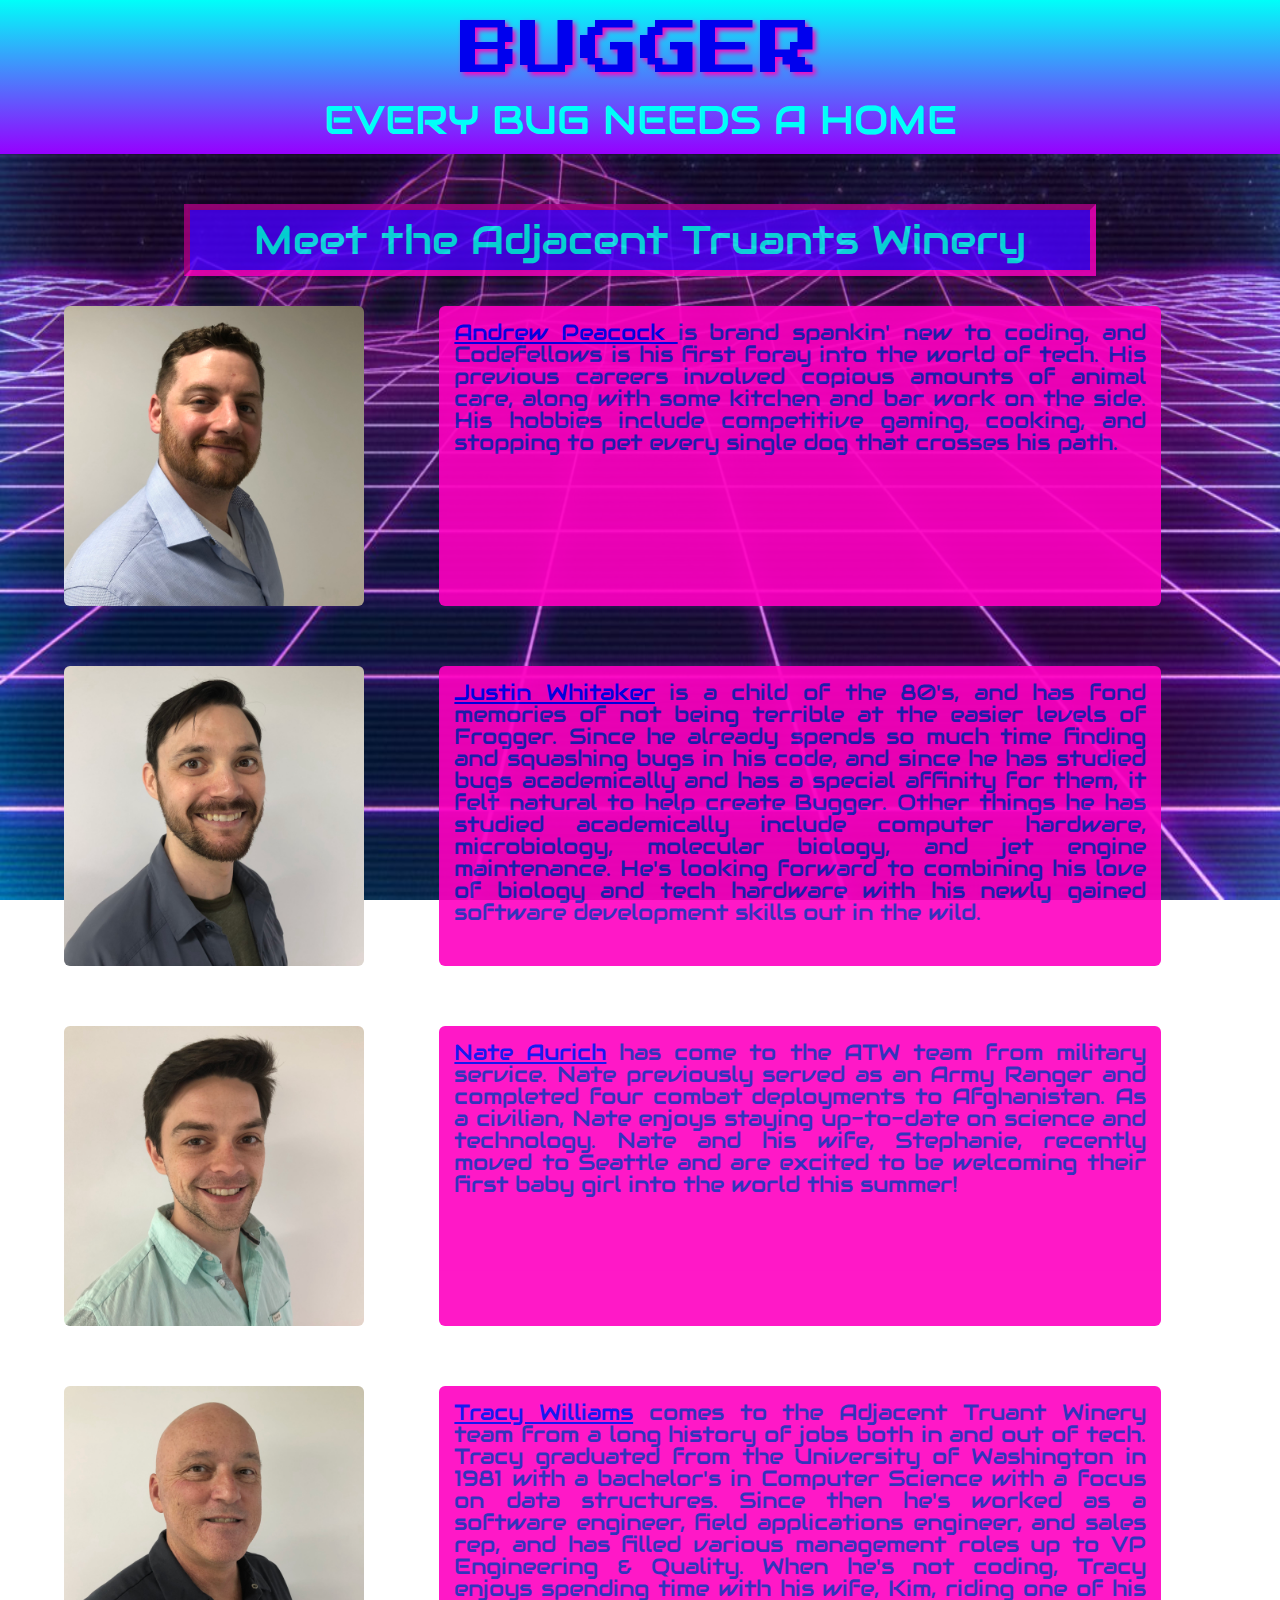
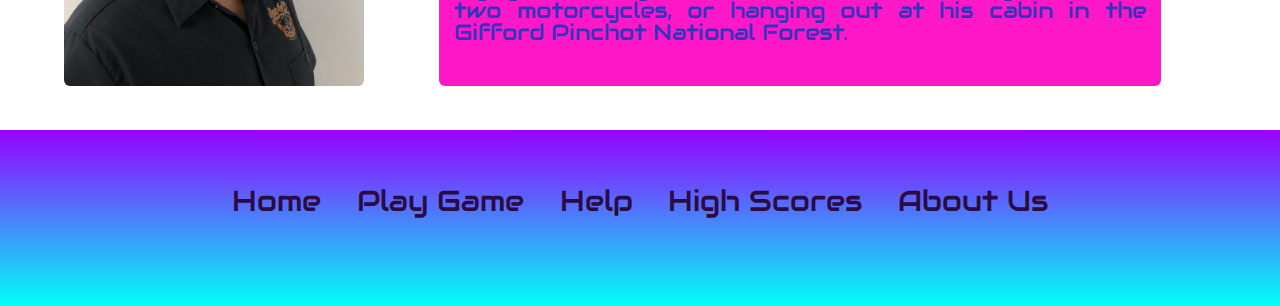
<file: about.html>
<!DOCTYPE html>
<html lang="en">

<head>
  <meta charset="UTF-8">
  <meta name="viewport" content="width=device-width, initial-scale=1.0">
  <meta http-equiv="X-UA-Compatible" content="ie=edge">
  <link href="https://fonts.googleapis.com/css?family=Audiowide|Press+Start+2P" rel="stylesheet">
  <link rel="stylesheet" href="css/reset.css">
  <link rel="stylesheet" href="css/style.css">
  <link rel="apple-touch-icon" sizes="57x57" href="assets/apple-icon-57x57.png">
  <link rel="apple-touch-icon" sizes="60x60" href="assets/apple-icon-60x60.png">
  <link rel="apple-touch-icon" sizes="72x72" href="assets/apple-icon-72x72.png">
  <link rel="apple-touch-icon" sizes="76x76" href="assets/apple-icon-76x76.png">
  <link rel="apple-touch-icon" sizes="114x114" href="assets/apple-icon-114x114.png">
  <link rel="apple-touch-icon" sizes="120x120" href="assets/apple-icon-120x120.png">
  <link rel="apple-touch-icon" sizes="144x144" href="assets/apple-icon-144x144.png">
  <link rel="apple-touch-icon" sizes="152x152" href="assets/apple-icon-152x152.png">
  <link rel="apple-touch-icon" sizes="180x180" href="assets/apple-icon-180x180.png">
  <link rel="icon" type="image/png" sizes="192x192" href="assets/android-icon-192x192.png">
  <link rel="icon" type="image/png" sizes="32x32" href="assets/favicon-32x32.png">
  <link rel="icon" type="image/png" sizes="96x96" href="assets/favicon-96x96.png">
  <link rel="icon" type="image/png" sizes="16x16" href="assets/favicon-16x16.png">
  <link rel="manifest" href="/manifest.json">
  <meta name="msapplication-TileColor" content="#ffffff">
  <meta name="msapplication-TileImage" content="/ms-icon-144x144.png">
  <meta name="theme-color" content="#ffffff">
  <title>Bugger | About Us</title>
</head>

<body>
  <header>
    <div>
      <a href="index.html">bugger</a>
      <h4>Every Bug Needs a Home</h4>
    </div>
  </header>
  <main>
    <h2>Meet the Adjacent Truants Winery</h2>
    <div class="bio">
      <img src="assets/andrew.jpg" />
      <p>
        <a href="https://www.linkedin.com/in/andrewtpeacock/">Andrew Peacock </a> is brand spankin' new to coding, and Codefellows is his first foray into the world of tech. His
        previous careers involved copious amounts of animal care, along with some kitchen and bar work on the side. His hobbies
        include competitive gaming, cooking, and stopping to pet every single dog that crosses his path.</p>
    </div>
    <div class="bio">
      <img src="assets/justin.jpg" />
      <p>
        <a href="https://www.linkedin.com/in/justin-whitaker/">Justin Whitaker</a> is a child of the 80's, and has fond memories of not being terrible at the easier levels of Frogger.
        Since he already spends so much time finding and squashing bugs in his code, and since he has studied bugs academically
        and has a special affinity for them, it felt natural to help create Bugger. Other things he has studied academically
        include computer hardware, microbiology, molecular biology, and jet engine maintenance. He's looking forward to combining
        his love of biology and tech hardware with his newly gained software development skills out in the wild.
    </div>
    <div class="bio">
      <img src="assets/nate.jpg" />
      <p><a href="https://www.linkedin.com/in/nathan-aurich/">Nate Aurich</a> has come to the ATW team from military service. Nate previously served as an Army Ranger and completed four combat deployments to Afghanistan. As a civilian, Nate enjoys staying up-to-date on science and technology. Nate and his wife, Stephanie, recently moved to Seattle and are excited to be welcoming their first baby girl into the world this summer!</p>
    </div>
    <div class="bio">
      <img src="assets/tracy.jpg" />
      <p>
        <a href="https://www.linkedin.com/in/tracywilliamskirklandwa/">Tracy Williams</a> comes to the Adjacent Truant Winery team from a long history of jobs both in and out of tech.
        Tracy graduated from the University of Washington in 1981 with a bachelor's in Computer Science with a focus on data
        structures. Since then he's worked as a software engineer, field applications engineer, and sales rep, and has filled
        various management roles up to VP Engineering & Quality. When he's not coding, Tracy enjoys spending time with his
        wife, Kim, riding one of his two motorcycles, or hanging out at his cabin in the Gifford Pinchot National Forest.</p>
    </div>
  </main>
  <footer>
    <nav>
      <ul>
        <li>
          <a href="index.html">Home</a>
        </li>
        <li>
          <a href="bugger.html">Play Game</a>
        </li>
        <li>
          <a href="help.html">Help</a>
        </li>
        <li>
          <a href="scores.html">High Scores</a>
        </li>
        <li>
          <a href="about.html">About Us</a>
        </li>
      </ul>
    </nav>
  </footer>
  <script src="js/app.js"></script>
</body>

</html>
</file>
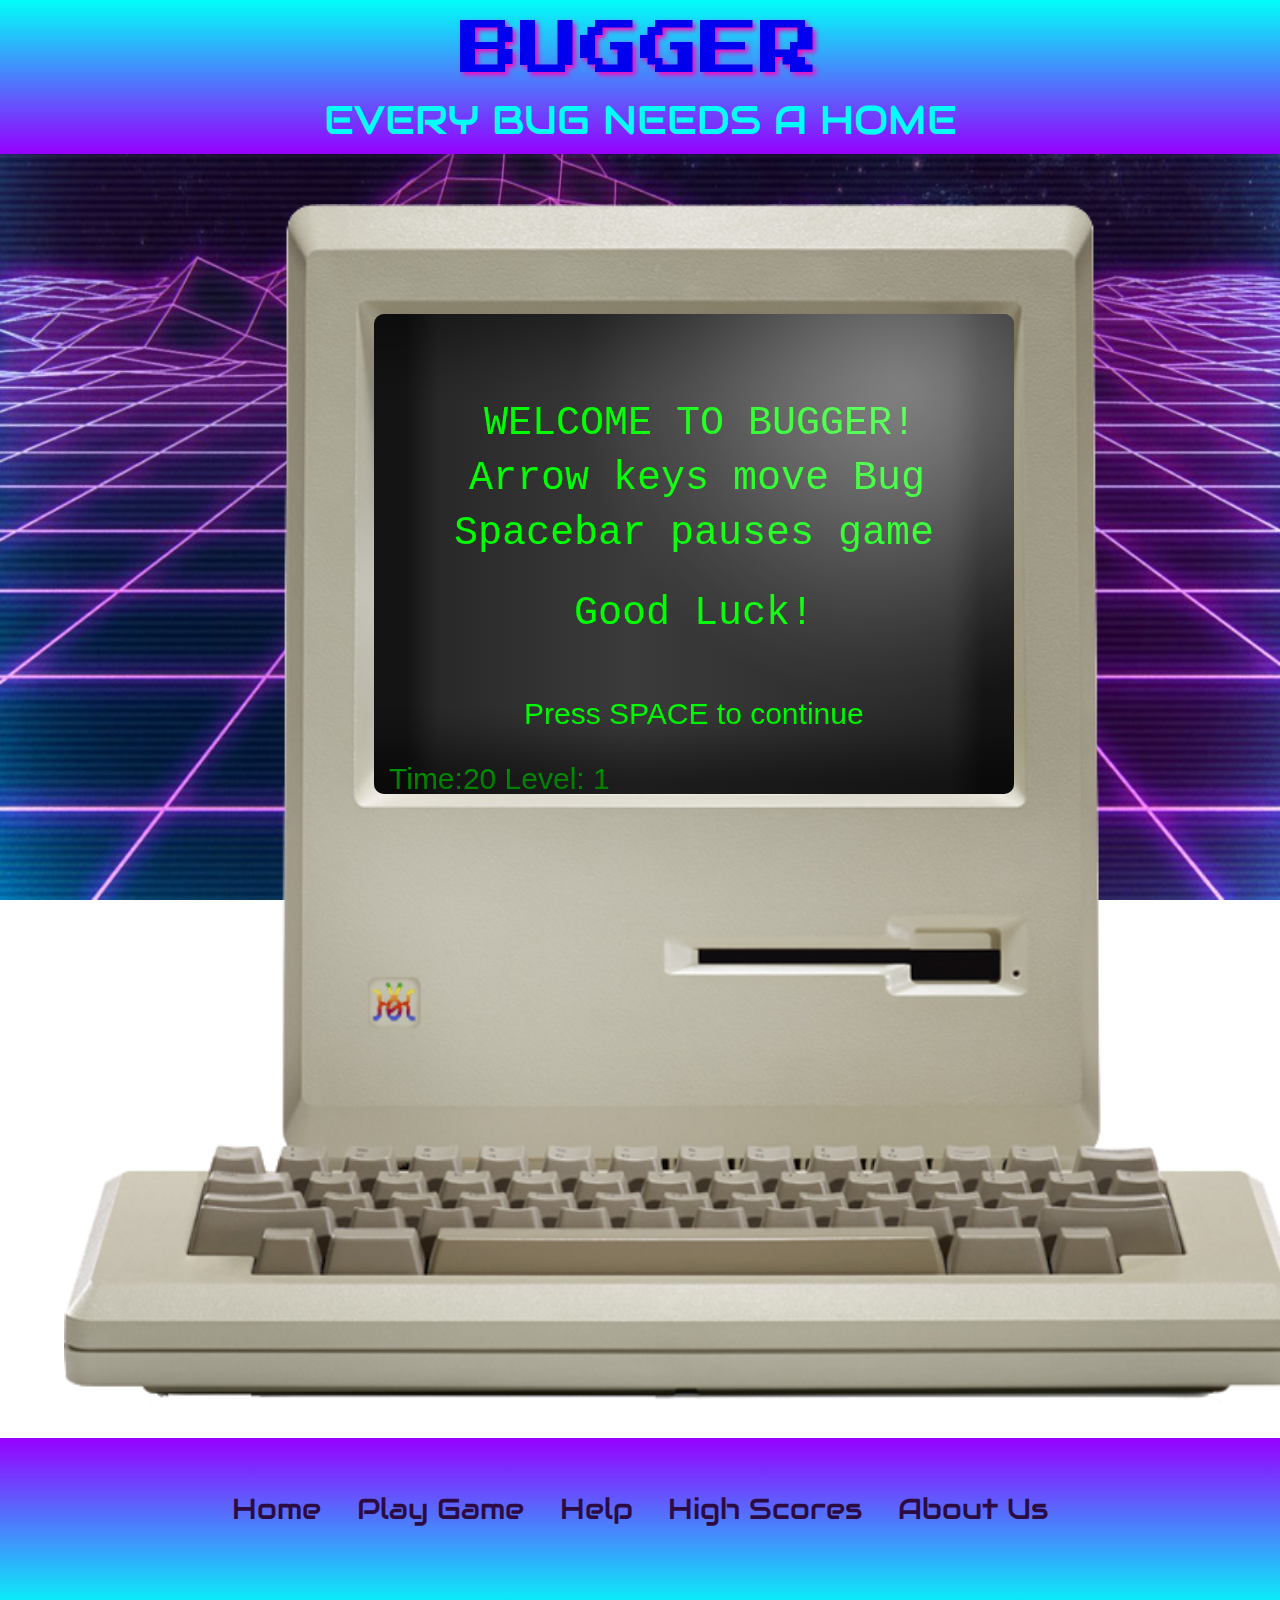
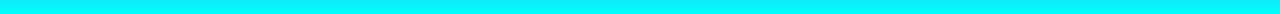
<file: bugger.html>
<!DOCTYPE html>
<html lang="en">

<head>
  <meta charset="UTF-8">
  <meta name="viewport" content="width=device-width, initial-scale=1.0">
  <meta http-equiv="X-UA-Compatible" content="ie=edge">
  <link href="https://fonts.googleapis.com/css?family=Audiowide|Press+Start+2P" rel="stylesheet">
  <link rel="stylesheet" href="css/reset.css">
  <link rel="stylesheet" href="css/style.css">
  <link rel="apple-touch-icon" sizes="57x57" href="assets/apple-icon-57x57.png">
  <link rel="apple-touch-icon" sizes="60x60" href="assets/apple-icon-60x60.png">
  <link rel="apple-touch-icon" sizes="72x72" href="assets/apple-icon-72x72.png">
  <link rel="apple-touch-icon" sizes="76x76" href="assets/apple-icon-76x76.png">
  <link rel="apple-touch-icon" sizes="114x114" href="assets/apple-icon-114x114.png">
  <link rel="apple-touch-icon" sizes="120x120" href="assets/apple-icon-120x120.png">
  <link rel="apple-touch-icon" sizes="144x144" href="assets/apple-icon-144x144.png">
  <link rel="apple-touch-icon" sizes="152x152" href="assets/apple-icon-152x152.png">
  <link rel="apple-touch-icon" sizes="180x180" href="assets/apple-icon-180x180.png">
  <link rel="icon" type="image/png" sizes="192x192" href="assets/android-icon-192x192.png">
  <link rel="icon" type="image/png" sizes="32x32" href="assets/favicon-32x32.png">
  <link rel="icon" type="image/png" sizes="96x96" href="assets/favicon-96x96.png">
  <link rel="icon" type="image/png" sizes="16x16" href="assets/pink-favicon16x16.png">
  <link rel="manifest" href="/manifest.json">
  <meta name="msapplication-TileColor" content="#ffffff">
  <meta name="msapplication-TileImage" content="/ms-icon-144x144.png">
  <meta name="theme-color" content="#ffffff">
  <title>Bugger | Game</title>
</head>
<body>
  <header>
    <div>
      <a href="index.html">bugger</a>
      <h4>Every Bug Needs a Home</h4>
    </div>
  </header>
  <main>
    <div id="container" onload="drawBug()">
      <img id="monitor" src="assets/mac2try2.png"></img>
      <canvas id="myCanvas" width="640" height="480"></canvas>
      <img id="glare" src="assets/glare.png"></img>
    </div>
  </main>
  <footer>
    <nav>
      <ul>
        <li>
          <a href="index.html">Home</a>
        </li>
        <li>
          <a href="bugger.html">Play Game</a>
        </li>
        <li>
          <a href="help.html">Help</a>
        </li>
        <li>
          <a href="scores.html">High Scores</a>
        </li>
        <li>
          <a href="about.html">About Us</a>
        </li>
      </ul>
    </nav>
  </footer>
  <script src="js/app.js"></script>
  <script src="js/game.js"></script>
</body>

</html>
</file>
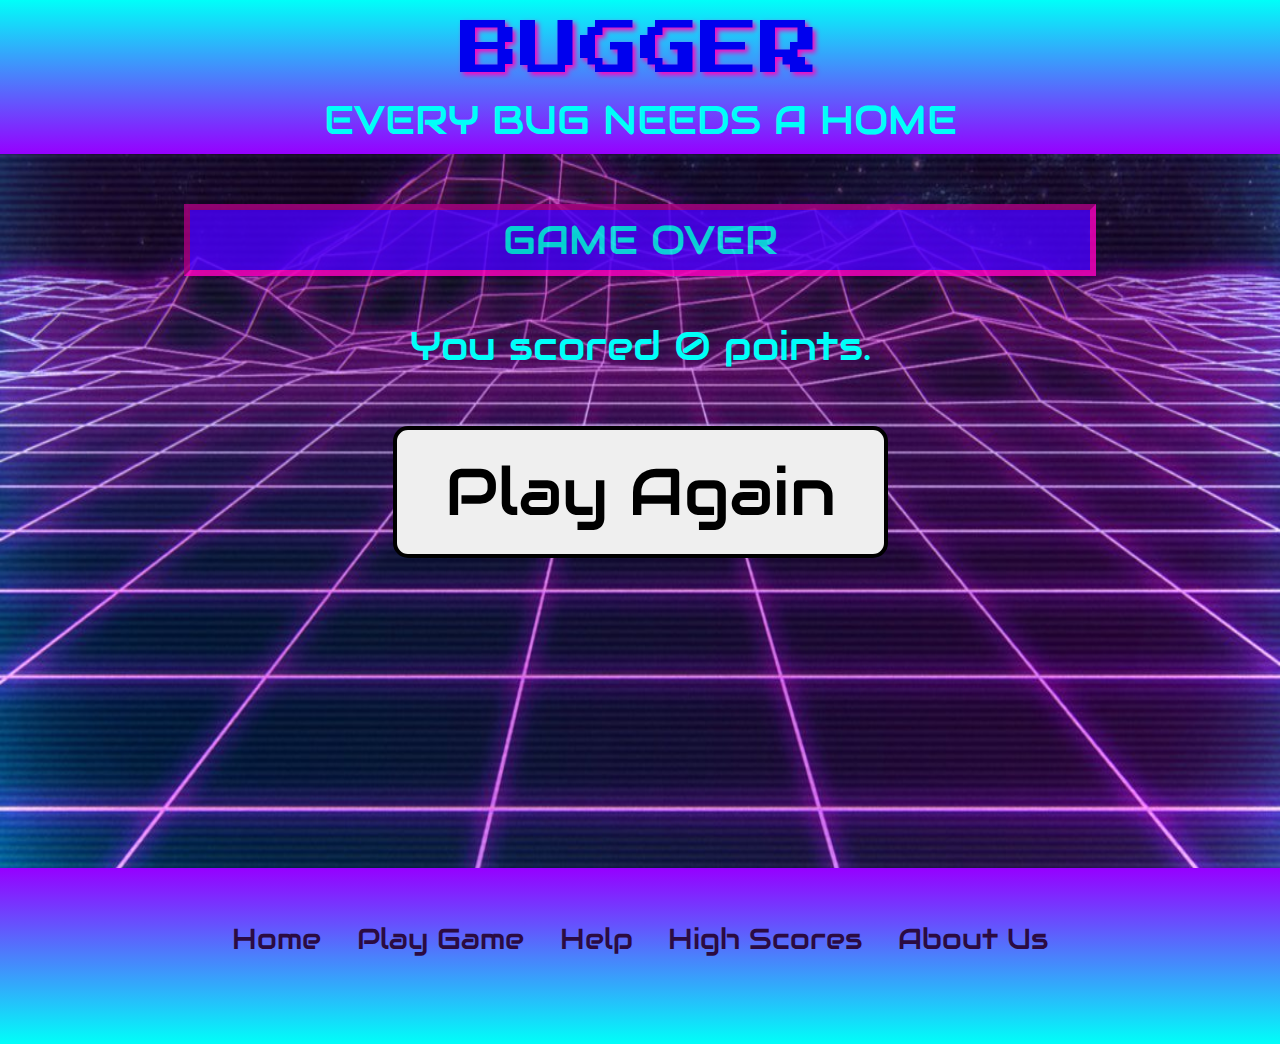
<file: gameover.html>
<!DOCTYPE html>
<html lang="en">

<head>
  <meta charset="UTF-8">
  <meta name="viewport" content="width=device-width, initial-scale=1.0">
  <meta http-equiv="X-UA-Compatible" content="ie=edge">
  <link href="https://fonts.googleapis.com/css?family=Audiowide|Press+Start+2P" rel="stylesheet">
  <link rel="stylesheet" href="css/reset.css">
  <link rel="stylesheet" href="css/style.css">
  <link rel="apple-touch-icon" sizes="57x57" href="assets/apple-icon-57x57.png">
  <link rel="apple-touch-icon" sizes="60x60" href="assets/apple-icon-60x60.png">
  <link rel="apple-touch-icon" sizes="72x72" href="assets/apple-icon-72x72.png">
  <link rel="apple-touch-icon" sizes="76x76" href="assets/apple-icon-76x76.png">
  <link rel="apple-touch-icon" sizes="114x114" href="assets/apple-icon-114x114.png">
  <link rel="apple-touch-icon" sizes="120x120" href="assets/apple-icon-120x120.png">
  <link rel="apple-touch-icon" sizes="144x144" href="assets/apple-icon-144x144.png">
  <link rel="apple-touch-icon" sizes="152x152" href="assets/apple-icon-152x152.png">
  <link rel="apple-touch-icon" sizes="180x180" href="assets/apple-icon-180x180.png">
  <link rel="icon" type="image/png" sizes="192x192" href="assets/android-icon-192x192.png">
  <link rel="icon" type="image/png" sizes="32x32" href="assets/favicon-32x32.png">
  <link rel="icon" type="image/png" sizes="96x96" href="assets/favicon-96x96.png">
  <link rel="icon" type="image/png" sizes="16x16" href="assets/favicon-16x16.png">
  <link rel="manifest" href="/manifest.json">
  <meta name="msapplication-TileColor" content="#ffffff">
  <meta name="msapplication-TileImage" content="/ms-icon-144x144.png">
  <meta name="theme-color" content="#ffffff">
  <title>Bugger: New Top Score</title>
</head>

<body>
  <header>
    <div>
      <a href="index.html">bugger</a>
      <h4>Every Bug Needs a Home</h4>
    </div>
  </header>
  <main>
    <h2>GAME OVER</h2>
    <p id="urScore">You scored
      <span id="player-score">1000</span> points.</p>
    <ul id="landing-menu">
      <li>
        <form id="playAgain">
          <fieldset id="play">
            <p>
              <button id="submit" name="submit">
                <a href="bugger.html">Play Again</a>
              </button>
            </p>
          </fieldset>
        </form>
      </li>
    </ul>
  </main>
  <footer>
    <nav>
      <ul>
        <li>
          <a href="index.html">Home</a>
        </li>
        <li>
          <a href="bugger.html">Play Game</a>
        </li>
        <li>
          <a href="help.html">Help</a>
        </li>
        <li>
          <a href="scores.html">High Scores</a>
        </li>
        <li>
          <a href="about.html">About Us</a>
        </li>
      </ul>
    </nav>
  </footer>
  <script src="js/app.js"></script>
  <script src="js/gameover.js"></script>
</body>

</html>
</file>
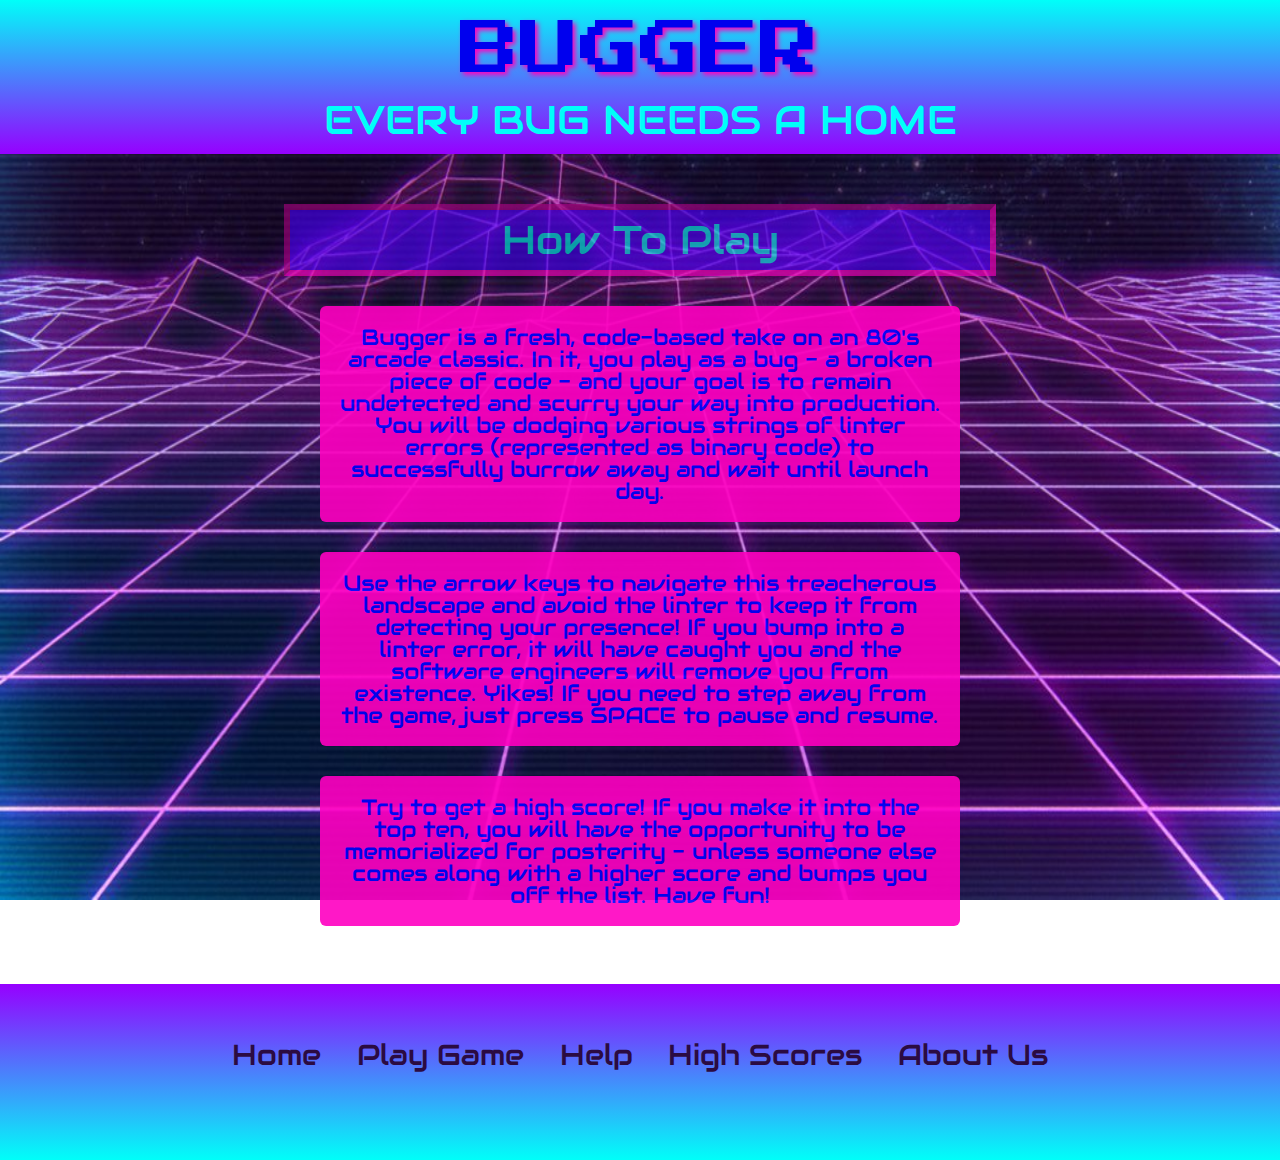
<file: help.html>
<!DOCTYPE html>
<html lang="en">

<head>
  <meta charset="UTF-8">
  <meta name="viewport" content="width=device-width, initial-scale=1.0">
  <meta http-equiv="X-UA-Compatible" content="ie=edge">
  <link href="https://fonts.googleapis.com/css?family=Audiowide|Press+Start+2P" rel="stylesheet">
  <link rel="stylesheet" href="css/reset.css">
  <link rel="stylesheet" href="css/style.css">
  <link rel="apple-touch-icon" sizes="57x57" href="assets/apple-icon-57x57.png">
  <link rel="apple-touch-icon" sizes="60x60" href="assets/apple-icon-60x60.png">
  <link rel="apple-touch-icon" sizes="72x72" href="assets/apple-icon-72x72.png">
  <link rel="apple-touch-icon" sizes="76x76" href="assets/apple-icon-76x76.png">
  <link rel="apple-touch-icon" sizes="114x114" href="assets/apple-icon-114x114.png">
  <link rel="apple-touch-icon" sizes="120x120" href="assets/apple-icon-120x120.png">
  <link rel="apple-touch-icon" sizes="144x144" href="assets/apple-icon-144x144.png">
  <link rel="apple-touch-icon" sizes="152x152" href="assets/apple-icon-152x152.png">
  <link rel="apple-touch-icon" sizes="180x180" href="assets/apple-icon-180x180.png">
  <link rel="icon" type="image/png" sizes="192x192" href="assets/android-icon-192x192.png">
  <link rel="icon" type="image/png" sizes="32x32" href="assets/favicon-32x32.png">
  <link rel="icon" type="image/png" sizes="96x96" href="assets/favicon-96x96.png">
  <link rel="icon" type="image/png" sizes="16x16" href="assets/favicon-16x16.png">
  <link rel="manifest" href="/manifest.json">
  <meta name="msapplication-TileColor" content="#ffffff">
  <meta name="msapplication-TileImage" content="/ms-icon-144x144.png">
  <meta name="theme-color" content="#ffffff">
  <title>Bugger | Help</title>
</head>

<body>
  <header>
    <div>
      <a href="index.html">bugger</a>
      <h4>Every Bug Needs a Home</h4>
    </div>
  </header>
  <main>
    <h2 id="howToh2">How To Play</h2>
    <div id="howToPlay">
      <p>Bugger is a fresh, code-based take on an 80's arcade classic. In it, you play as a bug - a broken piece of code - and
        your goal is to remain undetected and scurry your way into production. You will be dodging various strings of linter
        errors (represented as binary code) to successfully burrow away and wait until launch day.</p>
      <p>Use the arrow keys to navigate this treacherous landscape and avoid the linter to keep it from detecting your
        presence! If you bump into a linter error, it will have caught you and the software engineers will remove you from
        existence. Yikes! If you need to step away from the game, just press SPACE to pause and resume.</p>
      <p>Try to get a high score! If you make it into the top ten, you will have the opportunity to be memorialized for posterity
        - unless someone else comes along with a higher score and bumps you off the list. Have fun!</p>
    </div>
  </main>
  <footer>
    <nav>
      <ul>
        <li>
          <a href="index.html">Home</a>
        </li>
        <li>
          <a href="bugger.html">Play Game</a>
        </li>
        <li>
          <a href="help.html">Help</a>
        </li>
        <li>
          <a href="scores.html">High Scores</a>
        </li>
        <li>
          <a href="about.html">About Us</a>
        </li>
      </ul>
    </nav>
  </footer>
  <script src="js/app.js"></script>
</body>

</html>
</file>
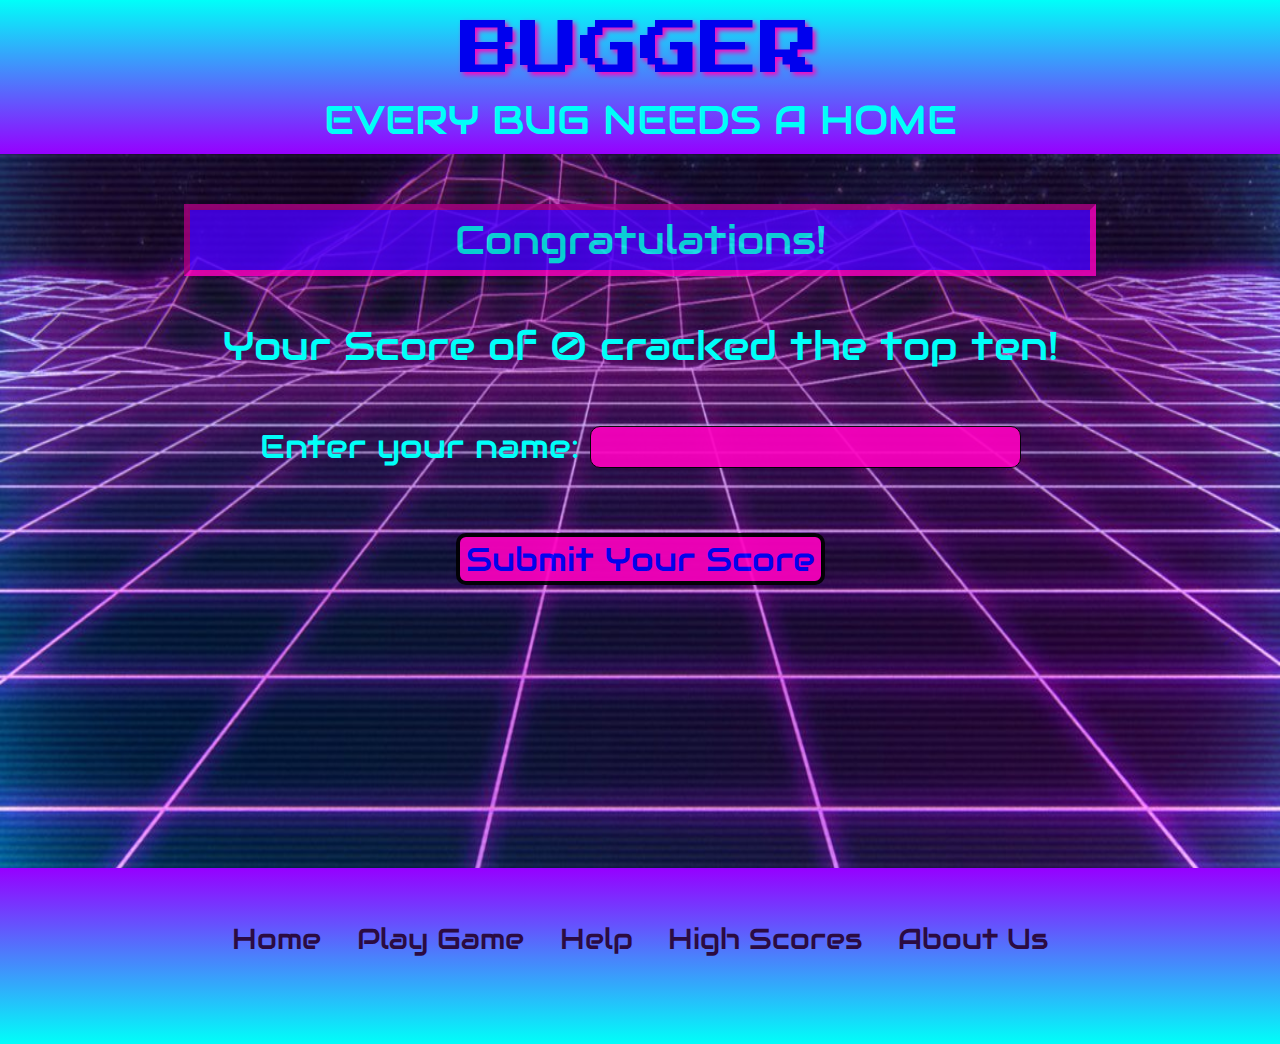
<file: newtop.html>
<!DOCTYPE html>
<html lang="en">

<head>
  <meta charset="UTF-8">
  <meta name="viewport" content="width=device-width, initial-scale=1.0">
  <meta http-equiv="X-UA-Compatible" content="ie=edge">
  <link href="https://fonts.googleapis.com/css?family=Audiowide|Press+Start+2P" rel="stylesheet">
  <link rel="stylesheet" href="css/reset.css">
  <link rel="stylesheet" href="css/style.css">
  <link rel="apple-touch-icon" sizes="57x57" href="assets/apple-icon-57x57.png">
  <link rel="apple-touch-icon" sizes="60x60" href="assets/apple-icon-60x60.png">
  <link rel="apple-touch-icon" sizes="72x72" href="assets/apple-icon-72x72.png">
  <link rel="apple-touch-icon" sizes="76x76" href="assets/apple-icon-76x76.png">
  <link rel="apple-touch-icon" sizes="114x114" href="assets/apple-icon-114x114.png">
  <link rel="apple-touch-icon" sizes="120x120" href="assets/apple-icon-120x120.png">
  <link rel="apple-touch-icon" sizes="144x144" href="assets/apple-icon-144x144.png">
  <link rel="apple-touch-icon" sizes="152x152" href="assets/apple-icon-152x152.png">
  <link rel="apple-touch-icon" sizes="180x180" href="assets/apple-icon-180x180.png">
  <link rel="icon" type="image/png" sizes="192x192" href="assets/android-icon-192x192.png">
  <link rel="icon" type="image/png" sizes="32x32" href="assets/favicon-32x32.png">
  <link rel="icon" type="image/png" sizes="96x96" href="assets/favicon-96x96.png">
  <link rel="icon" type="image/png" sizes="16x16" href="assets/favicon-16x16.png">
  <link rel="manifest" href="/manifest.json">
  <meta name="msapplication-TileColor" content="#ffffff">
  <meta name="msapplication-TileImage" content="/ms-icon-144x144.png">
  <meta name="theme-color" content="#ffffff">  
  <title>Bugger: New Top Score</title>
</head>

<body>
  <header>
    <div>
      <a href="index.html">bugger</a>
      <h4>Every Bug Needs a Home</h4>
    </div>
  </header>
  <main>
    <h2>Congratulations!</h2>
    <p id="urScore">Your Score of
      <span id="player-score">1000</span> cracked the top ten!</p>
    <form id="getPlayer">
      <fieldset id="newTop">
        <p>
          <label for="name">Enter your name: </label>
          <input id="player" type="text" name="name" \>
        </p>
        <p>
          <button id="submit" name="submit">Submit Your Score</button>
        </p>
      </fieldset>
    </form>
  </main>
  <footer>
    <nav>
      <ul>
        <li>
          <a href="index.html">Home</a>
        </li>
        <li>
          <a href="bugger.html">Play Game</a>
        </li>
        <li>
          <a href="help.html">Help</a>
        </li>
        <li>
          <a href="scores.html">High Scores</a>
        </li>
        <li>
          <a href="about.html">About Us</a>
        </li>
      </ul>
    </nav>
  </footer>
  <script src="js/app.js"></script>
  <script src="js/newtop.js"></script>
</body>

</html>
</file>
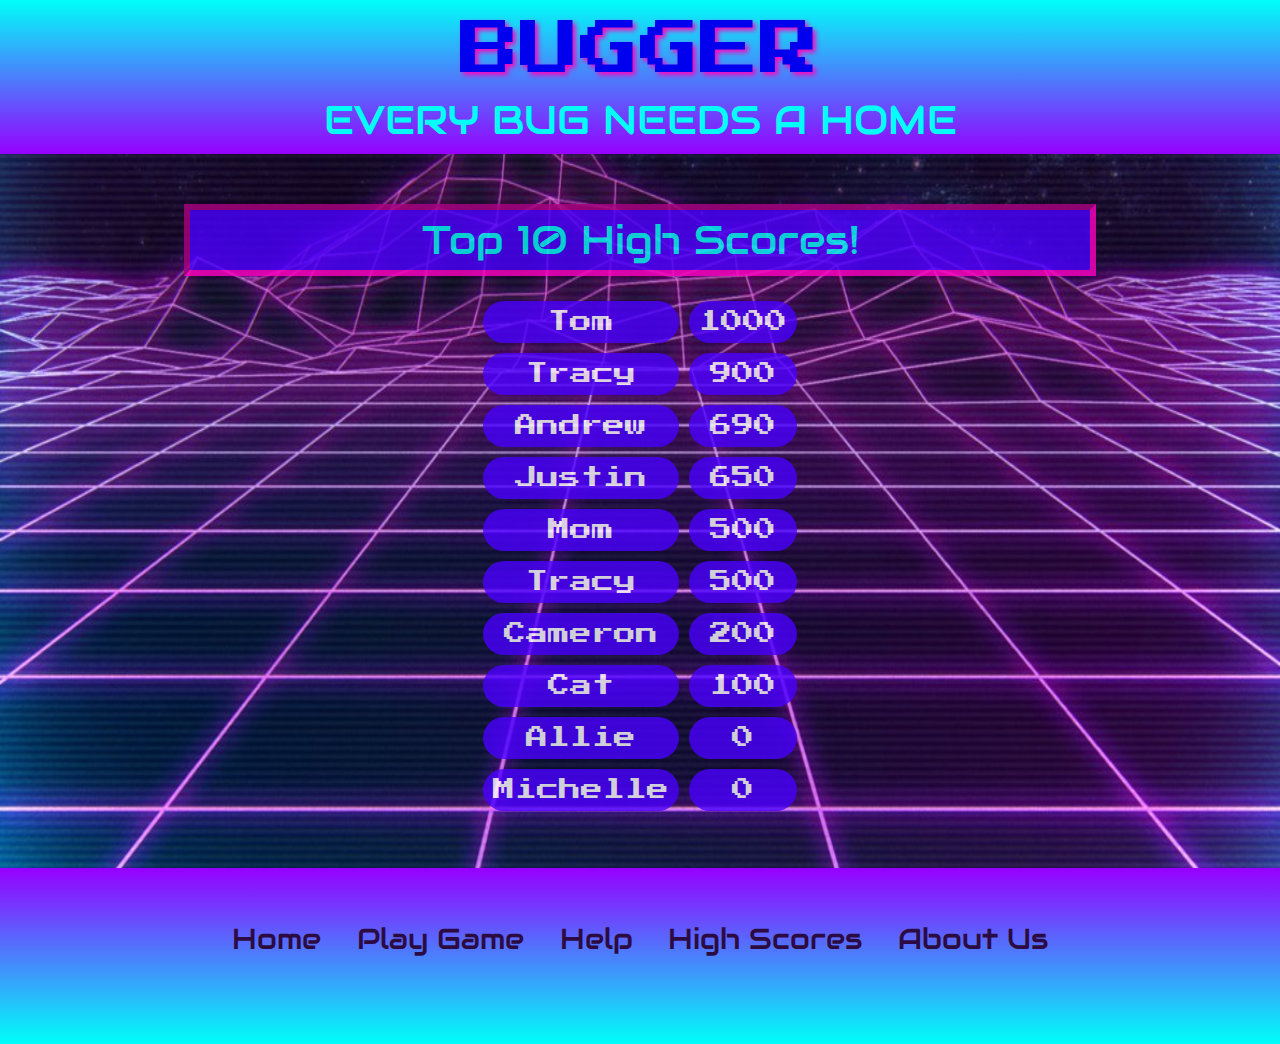
<file: scores.html>
<!DOCTYPE html>
<html lang="en">

<head>
  <meta charset="UTF-8">
  <meta name="viewport" content="width=device-width, initial-scale=1.0">
  <meta http-equiv="X-UA-Compatible" content="ie=edge">
  <link href="https://fonts.googleapis.com/css?family=Audiowide|Press+Start+2P" rel="stylesheet">
  <link rel="stylesheet" href="css/reset.css">
  <link rel="stylesheet" href="css/style.css">
  <link rel="apple-touch-icon" sizes="57x57" href="assets/apple-icon-57x57.png">
  <link rel="apple-touch-icon" sizes="60x60" href="assets/apple-icon-60x60.png">
  <link rel="apple-touch-icon" sizes="72x72" href="assets/apple-icon-72x72.png">
  <link rel="apple-touch-icon" sizes="76x76" href="assets/apple-icon-76x76.png">
  <link rel="apple-touch-icon" sizes="114x114" href="assets/apple-icon-114x114.png">
  <link rel="apple-touch-icon" sizes="120x120" href="assets/apple-icon-120x120.png">
  <link rel="apple-touch-icon" sizes="144x144" href="assets/apple-icon-144x144.png">
  <link rel="apple-touch-icon" sizes="152x152" href="assets/apple-icon-152x152.png">
  <link rel="apple-touch-icon" sizes="180x180" href="assets/apple-icon-180x180.png">
  <link rel="icon" type="image/png" sizes="192x192" href="assets/android-icon-192x192.png">
  <link rel="icon" type="image/png" sizes="32x32" href="assets/favicon-32x32.png">
  <link rel="icon" type="image/png" sizes="96x96" href="assets/favicon-96x96.png">
  <link rel="icon" type="image/png" sizes="16x16" href="assets/favicon-16x16.png">
  <link rel="manifest" href="/manifest.json">
  <meta name="msapplication-TileColor" content="#ffffff">
  <meta name="msapplication-TileImage" content="/ms-icon-144x144.png">
  <meta name="theme-color" content="#ffffff">
  <title>Bugger | High Scores</title>
</head>
<body>
  <header>
    <div>
      <a href="index.html">bugger</a>
      <h4>Every Bug Needs a Home</h4>
    </div>
  </header>
  <main>
    <h2>Top 10 High Scores!</h2>
    <div id="scoreTableDiv">
      <table>
        <tr>
          <td>Tom</td>
          <td>1000</td>
        </tr>
        <tr>
          <td>Dick</td>
          <td>970</td>
        </tr>
        <tr>
          <td>Harry</td>
          <td>900</td>
        </tr>
        <tr>
          <td>Jane</td>
          <td>750</td>
        </tr>
        <tr>
          <td>Nate</td>
          <td>725</td>
        </tr>
        <tr>
          <td>Tracy</td>
          <td>710</td>
        </tr>
        <tr>
          <td>Andrew</td>
          <td>690</td>
        </tr>
        <tr>
          <td>Justin</td>
          <td>666</td>
        </tr>
        <tr>
          <td>Your Mom</td>
          <td>600</td>
        </tr>
        <tr>
          <td>My Mom</td>
          <td>500</td>
        </tr>
      </table>
    </div>
  </main>
  <footer>
    <nav>
      <ul>
        <li>
          <a href="index.html">Home</a>
        </li>
        <li>
          <a href="bugger.html">Play Game</a>
        </li>
        <li>
          <a href="help.html">Help</a>
        </li>
        <li>
          <a href="scores.html">High Scores</a>
        </li>
        <li>
          <a href="about.html">About Us</a>
        </li>
      </ul>
    </nav>
  </footer>
  <script src="js/app.js"></script>
  <script src="js/top-ten.js"></script>
</body>
</html>
</file>
<file: css/style.css>
h1, h2, h3, h4, label, button {
  font-family: 'Audiowide', cursive;
}

p {
  font-family: 'Audiowide', cursive;
}

h2 {
  background-color: #4900ff;opacity: .8;
  text-align: center;
  line-height: 1.5em;
  border: 6px inset #ff00c1;
  color: #00fff9;
  margin: auto;
  width: 900px;
  font-size: 40px;
}

h4 {
  font-family: 'Audiowide', cursive;
  color: #00fff9;
  text-transform: uppercase;
  font-size: 40px;
}

.bio {
  display: inline-block;
  clear: both;
  height: 330px;
  padding-bottom: 30px;
  width: 100%;
}

.bio img {
  margin-right: 20px;
  margin-top: 30px;
  margin-bottom: 0;
  min-width: 50px;
  min-height: 50px;
  max-height: 300px;
  max-width: 300px;
  border-radius: 6px;
}

.bio p {
  flex-wrap: wrap;
  color: rgb(30, 30, 180);
  margin-top: 30px;
  margin-bottom: 0;
  margin-right: 0;
  background-color: #ff00c1;opacity: .9;
  border-radius: 6px;
  font-size: 1em;
  text-align: justify;
  padding: 15px;
  background-size: auto;
  width: 60%;
  height: 280px;
  overflow-y: auto;
}

body {
  width: 100%;
  font-size: 22px;
  background-attachment: fixed;
  background-image: url('../assets/retrowave_background_by_hayny-dar38p1.png');
  background-repeat: no-repeat;
  background-size: 100% 100%;
}

header{
  display: block;
  width: 100%;
  background: linear-gradient(#00fff9, #9600ff);
  height: 7em;
}

header div {
  text-align: center;
  margin: auto;
}

header div a {
  font-family: 'Press Start 2P', cursive;
  font-size: 60px;
  text-transform: uppercase;
  color: linear-gradient(#ff00c1, #00fff9);
  line-height: 100px;
  text-shadow: 3px 3px 5px #ff00c1;
  text-decoration: none;
}

h2#scoreheader {
  color: white;
}

fieldset#newTop {
  display: block;
  margin: 0 auto;
  text-align: center;
}

fieldset#newTop label, fieldset#newTop button, fieldset#newTop input {
  font-size: 1.5em;
}

fieldset#newTop p {
  color: #00fff9;
}

fieldset#newTop button {
  margin: 20px auto;
  border: 4px solid black;
  border-radius: 10px;
  background-color: #ff00c1;opacity: .9;
  color: blue;
  margin-top: 65px;
}

fieldset#newTop input {
  background-color: #ff00c1;opacity: .9;
  color: blue;
  font-family: 'Jua', sans-serif;
  border: 1px solid black;
  border-radius: 10px;
}

main {
  width: 90%;
  min-height: 650px;
  margin: auto;
  padding-bottom: 190px;
  padding-top: 50px;
}

#urScore {
  color: #00fff9;
  height: 100px;
  font-size: 40px;
  text-align: center;
}

p#urScore {
  height: 50px;
  margin: 50px 0 50px 0;
}

main div {
  width: 90%;
  margin: 0 auto;
}

div.bio {
  display: inline-flex;
  flex-direction: column;
  flex-wrap: wrap;
}

ul#landing-menu {
  margin: 1em auto;
}

ul#landing-menu li {
  list-style: none;
  text-align: center;
  margin: 1em auto;
  color: black;
}

ul#landing-menu button {
  font-size: 300%;
  width: 7.5em;
  height: 2em;
  color: black;
  border: 4px solid black;
  border-radius: 15px;
}

ul#landing-menu button:hover {
  background-color: #00fff9;
  text-shadow: 3px 3px 5px #ff00c1;
}

ul#landing-menu li a {
  text-decoration: none;
  color: black;
}

table {
  margin: 15px auto;
  font-family: 'Press Start 2P', cursive;
  border-spacing: 10px;
  border-collapse: separate;
}

table tr {
  padding: 10px;
}

table tr td{
  background-color: #4900ff;opacity: .8;
  color: white;
  border-radius: 25px;
  margin-right: 10px;
  text-align: center;
  padding: 10px;
}

#container {
  position: relative;
  width: 1250px;
  margin: auto;
}

#monitor {
  width: 1250px;
  margin: auto;
}

#myCanvas {
  position: absolute;
  left: 310px;
  top: 110px;
  background: linear-gradient(90deg, rgb(20, 20, 20) 5%, rgb(40, 40, 40) 10%, rgb(59, 59, 59) 40%, rgba(40, 40, 40) 90%, rgb(20, 20, 20) 95%);
  border-radius: 10px;
}

#glare {
  position: absolute;
  left: 310px;
  top: 110px;
  border-radius: 10px;
}

footer {
  position: relative;
  margin-top: -176px;
  height: 176px;
  clear: both;
  width: 100%;
  background: linear-gradient( #9600ff, #00fff9);
  font-family: 'Audiowide', cursive;
}

footer ul {
  width: 100%;
  bottom: 0;
  margin: auto;
  text-align: center;
}

footer li {
  padding-top: 2em;
  display: inline-block;
  font-size: 130%;
}

footer li a {
  color: #2b0b42;
  padding: .5em;
  text-decoration: none;
}

footer ul li a:hover {
  background-color: #00fff9;
}

footer p {
  color: white;
  text-align: center;
  padding-top: 8em;
}

#howToh2 {
  background-color: #4900ff;opacity: .6;
  text-align: center;
  line-height: 1.5em;
  border: 6px inset #ff00c1;
  color: #00fff9;
  margin: auto;
  width: 700px;
}

#howToPlay p {
  width: 600px;
  color: blue;
  margin: auto;
  margin-top: 30px;
  background-color: #ff00c1;opacity: .9;
  border-radius: 6px;
  text-align: center;
  padding: 20px;
  background-size: auto;
}

#howToPlay p:last-child {
  width: 600px;
  margin: auto;
  margin-top: 30px;
  margin-bottom: 2em;
}
</file>
